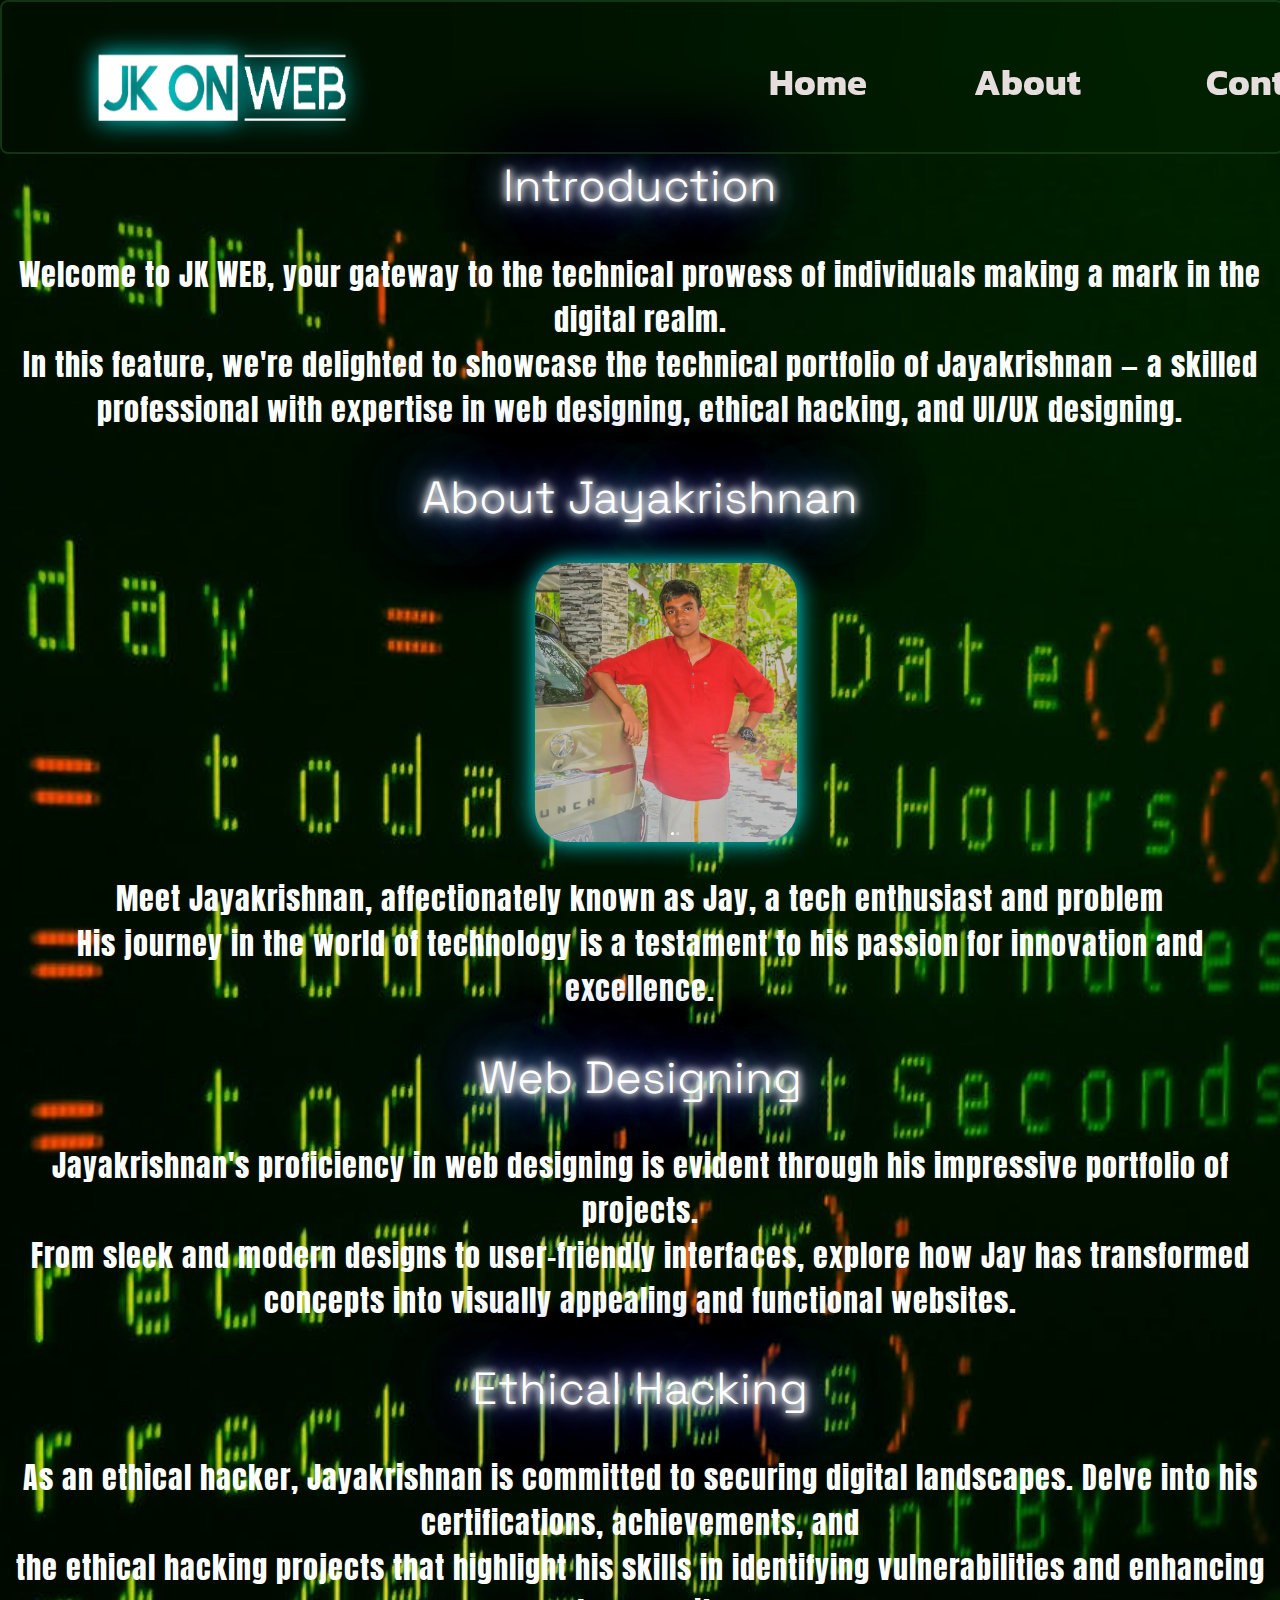
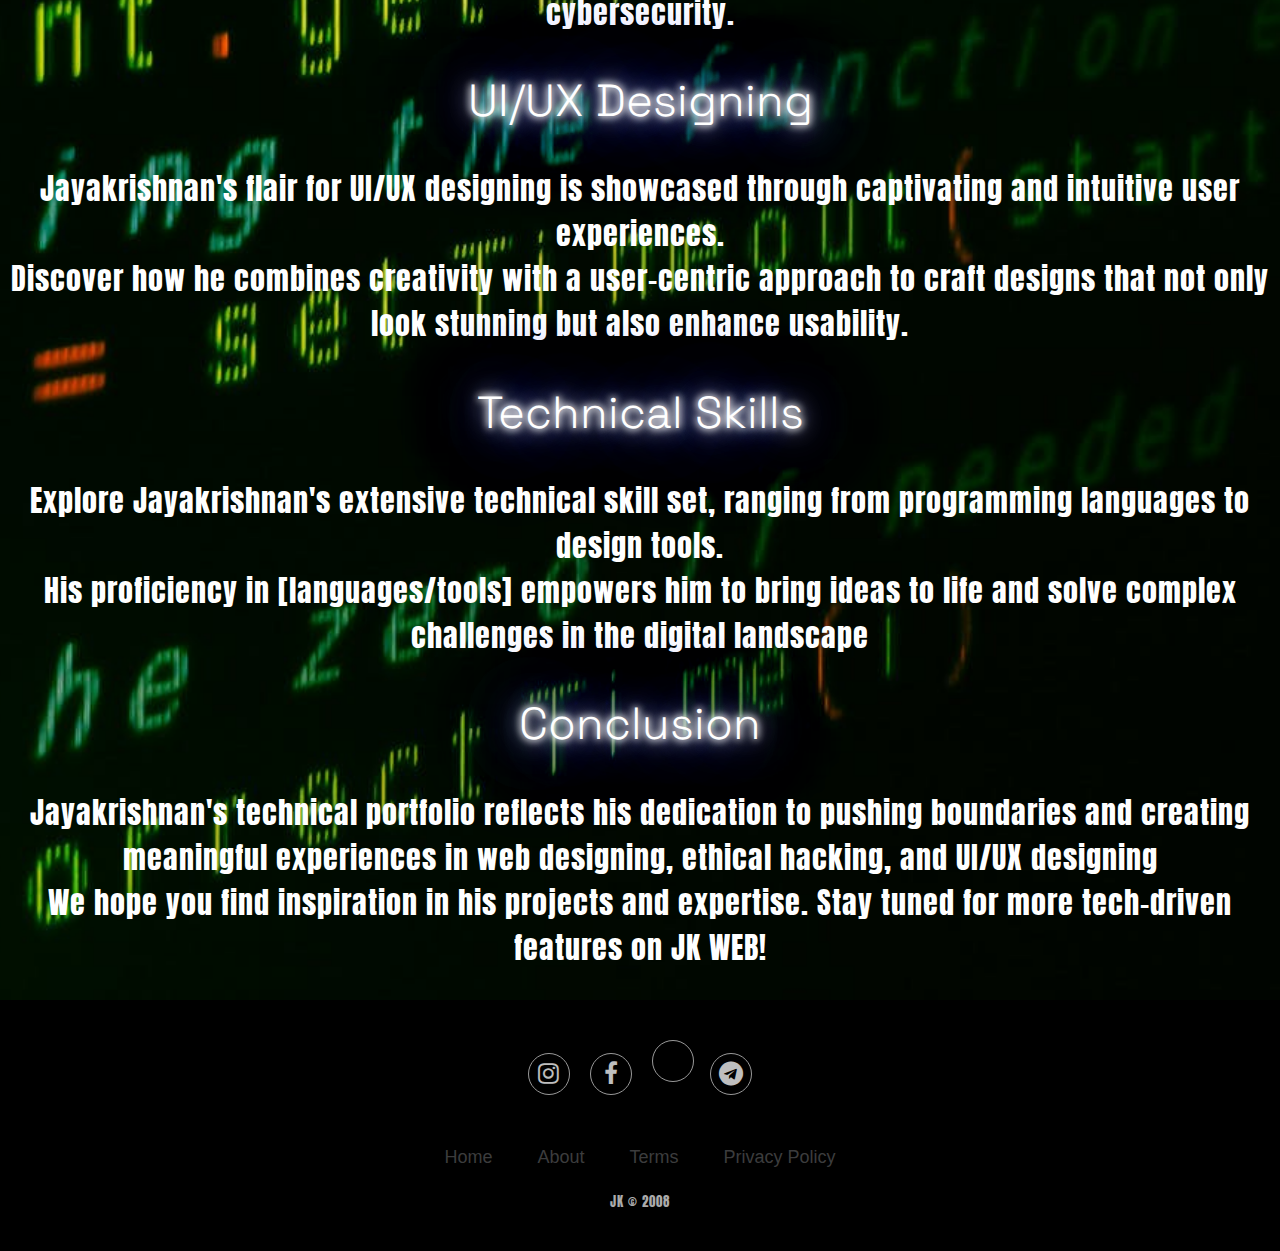
<file: index.html>
<!DOCTYPE html>
<html lang="en">
<head>
    <meta charset="UTF-8">
    <meta name="viewport" content="width=device-width, initial-scale=1.0">
    <title>JK ON WEB</title>
    <link rel="stylesheet" href="style.css" type="text/css">
    <link rel="stylesheet" href="https://cdnjs.cloudflare.com/ajax/libs/font-awesome/4.7.0/css/font-awesome.min.css">
    <link rel="stylesheet" href="https://cdnjs.cloudflare.com/ajax/libs/font-awesome/6.4.2/css/all.min.css" integrity="sha512-z3gLpd7yknf1YoNbCzqRKc4qyor8gaKU1qmn+CShxbuBusANI9QpRohGBreCFkKxLhei6S9CQXFEbbKuqLg0DA==" crossorigin="anonymous" referrerpolicy="no-referrer" />
    <link rel="stylesheet" href="https://cdnjs.cloudflare.com/ajax/libs/font-awesome/4.7.0/css/font-awesome.min.css">
    <link rel="icon" type="image/x-icon" href="jk.png">
    <link rel="stylesheet" href="https://cdnjs.cloudflare.com/ajax/libs/font-awesome/4.7.0/css/font-awesome.min.css">
</head>
<body>
    
        <div class="header">
            <a href="index.html" class="hd"><img class="jkp" src="json.png" alt=""></a>
            <div class="rs">
                <h2 class="hm"><a href="index.html">Home</a></h2>
                <h2 class="ab"><a href="about.html">About</a></h2>
                <h2 class="co"><a href="contact.html">Contact</a></h2>
            </div>

        </div>
        <div class="main-body">
            <br>
                <h2 class="jj">Introduction</h2>
                <p>Welcome to JK WEB, your gateway to the technical prowess of individuals making a mark in the digital realm. <br>
                    In this feature, we're delighted to showcase the technical portfolio of Jayakrishnan — a skilled professional with expertise in web designing, ethical hacking, and UI/UX designing.</p>
            
        
            <section id="about">
                <h2 class="jj">About Jayakrishnan</h2>
                <div class="imag">
                    <img  src="jk.png" alt="Jayakrishnan">
                </div>
                
                <p>Meet Jayakrishnan, affectionately known as Jay, a tech enthusiast and problem <br>
                     His journey in the world of technology is a testament to his passion for innovation and excellence.</p>
            </section>
        
            <section id="web-design">
                <h2 class="jj">Web Designing</h2>
                <p>Jayakrishnan's proficiency in web designing is evident through his impressive portfolio of projects. <br>
                     From sleek and modern designs to user-friendly interfaces, explore how Jay has transformed concepts into visually appealing and functional websites.</p>
            </section>
        
            <section id="ethical-hacking">
                <h2 class="jj">Ethical Hacking</h2>
                <p>As an ethical hacker, Jayakrishnan is committed to securing digital landscapes. Delve into his certifications, achievements, and 
                    <br>the ethical hacking projects that highlight his skills in identifying vulnerabilities and enhancing cybersecurity.</p>
            </section>
        
            <section id="ui-ux-design">
                <h2 class="jj">UI/UX Designing</h2>
                <p>Jayakrishnan's flair for UI/UX designing is showcased through captivating and intuitive user experiences. <br>
                    Discover how he combines creativity with a user-centric approach to craft designs that not only look stunning but also enhance usability.</p>
            </section>
        
            <section id="technical-skills">
                <h2 class="jj">Technical Skills</h2>
                <p>Explore Jayakrishnan's extensive technical skill set, ranging from programming languages to design tools. <br>
                    His proficiency in [languages/tools] empowers him to bring ideas to life and solve complex challenges in the digital landscape</p>
            </section>
        
            <section id="conclusion">
                <h2 class="jj">Conclusion</h2>
                <p>Jayakrishnan's technical portfolio reflects his dedication to pushing boundaries and creating meaningful experiences in web designing, ethical hacking, and UI/UX designing <br>
                     We hope you find inspiration in his projects and expertise. Stay tuned for more tech-driven features on JK WEB!</p>
            </section>

        </div>
        <div class="footer">
            <footer>
                <div class="social"><a href="https://www.instagram.com/__jk_not_007/"><i style="font-size:24px;color:white" class=fa>&#xf16d;</i>
                </a>
                <a href="https://www.facebook.com/jayakrishnan.s.311"><i style="font-size:24px;color:white" class="fa">&#xf09a;</i></a>
                <a href="https://twitter.com/JK_007_2008"><i class="fa-brands fa-x-twitter" style="color: white;"></i>
                </a><a href="https://t.me/JK_PC_007"><i style="font-size:24px;color: white" class="fa">&#xf2c6;</i></a>
            </div>
                <ul class="list-inline">
                    <li class="list-inline-item"><a href="index.html">Home</a></li>
                    
                    <li class="list-inline-item"><a href="about.html">About</a></li>
                    <li class="list-inline-item"><a href="#">Terms</a></li>
                    <li class="list-inline-item"><a href="#">Privacy Policy</a></li>
                </ul>
                <p class="copyright">JK © 2008</p>
            </footer>
        </div>

        <script>
window.onscroll = function() {myFunction()};

var header = document.getElementById("myHeader");
var sticky = header.offsetTop;

function myFunction() {
  if (window.pageYOffset > sticky) {
    header.classList.add("sticky");
  } else {
    header.classList.remove("sticky");
  }
}
</script>

    
</body>
</html>
</file>
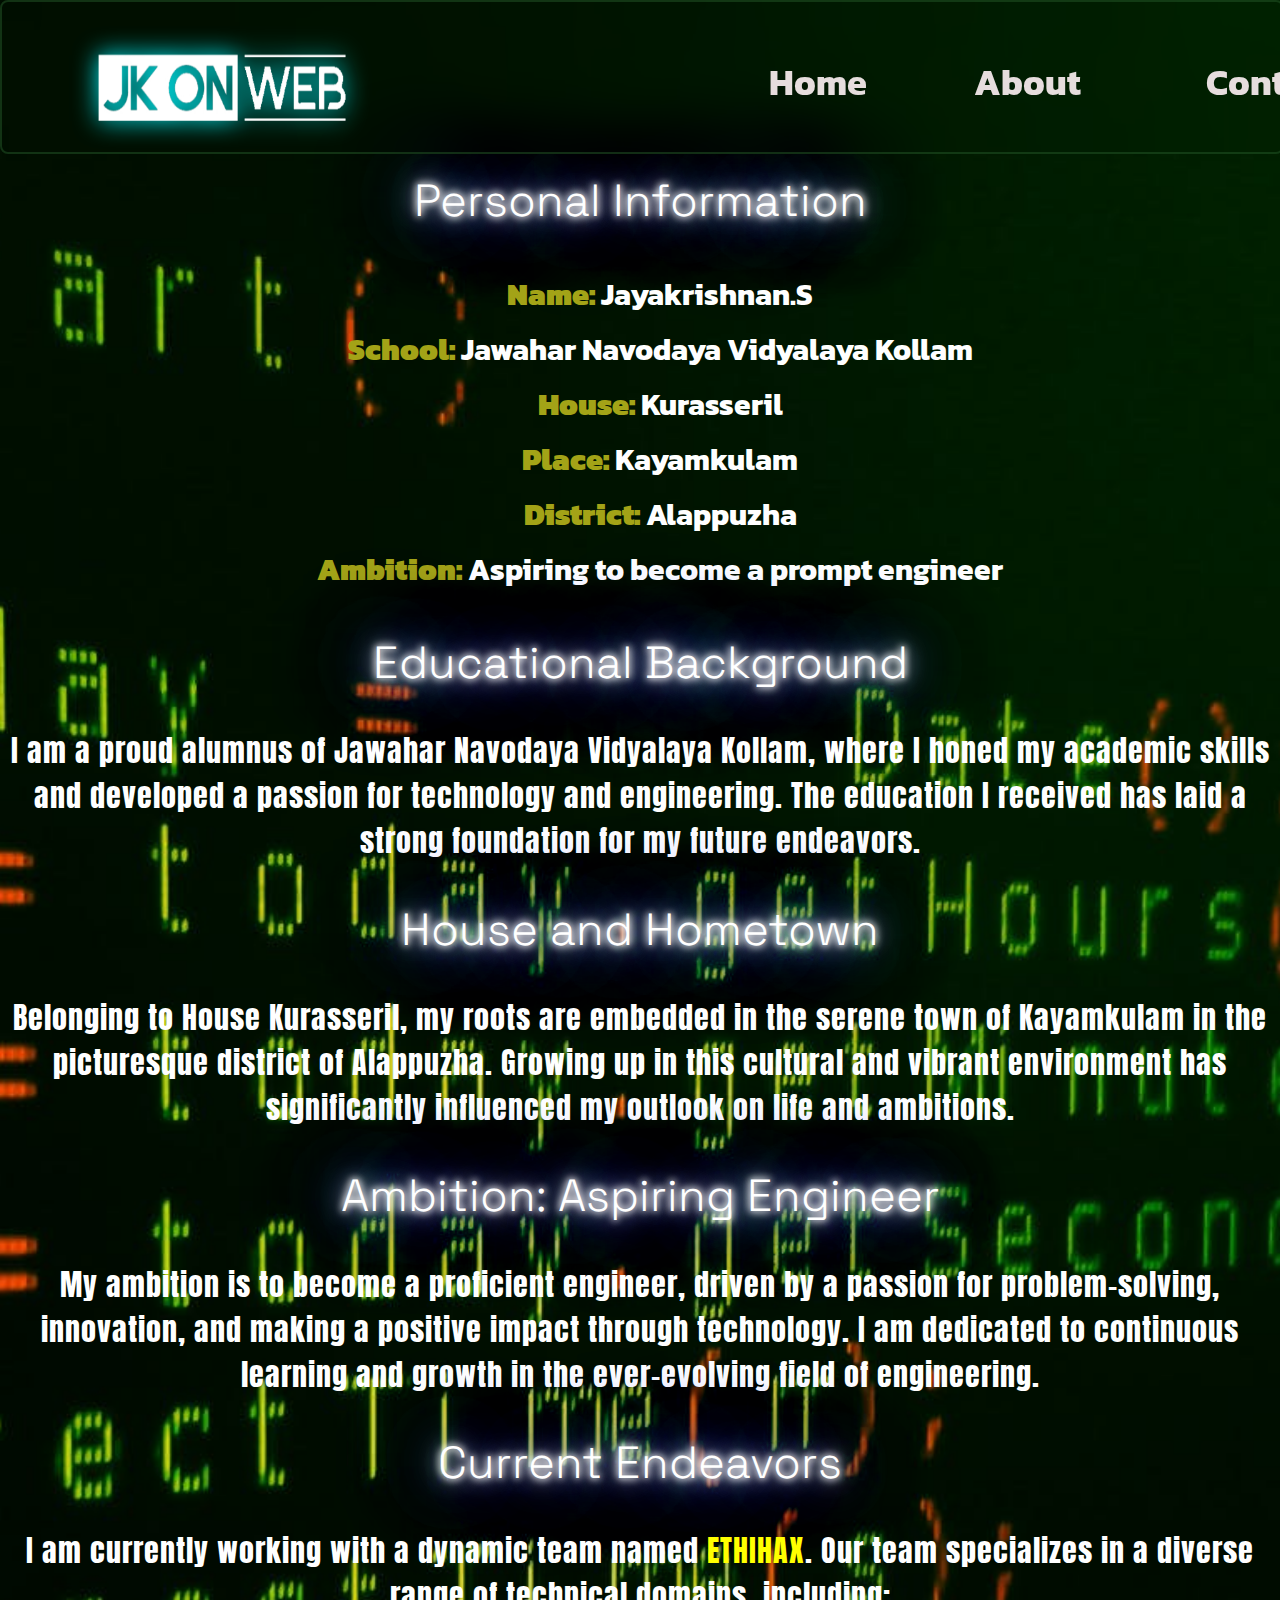
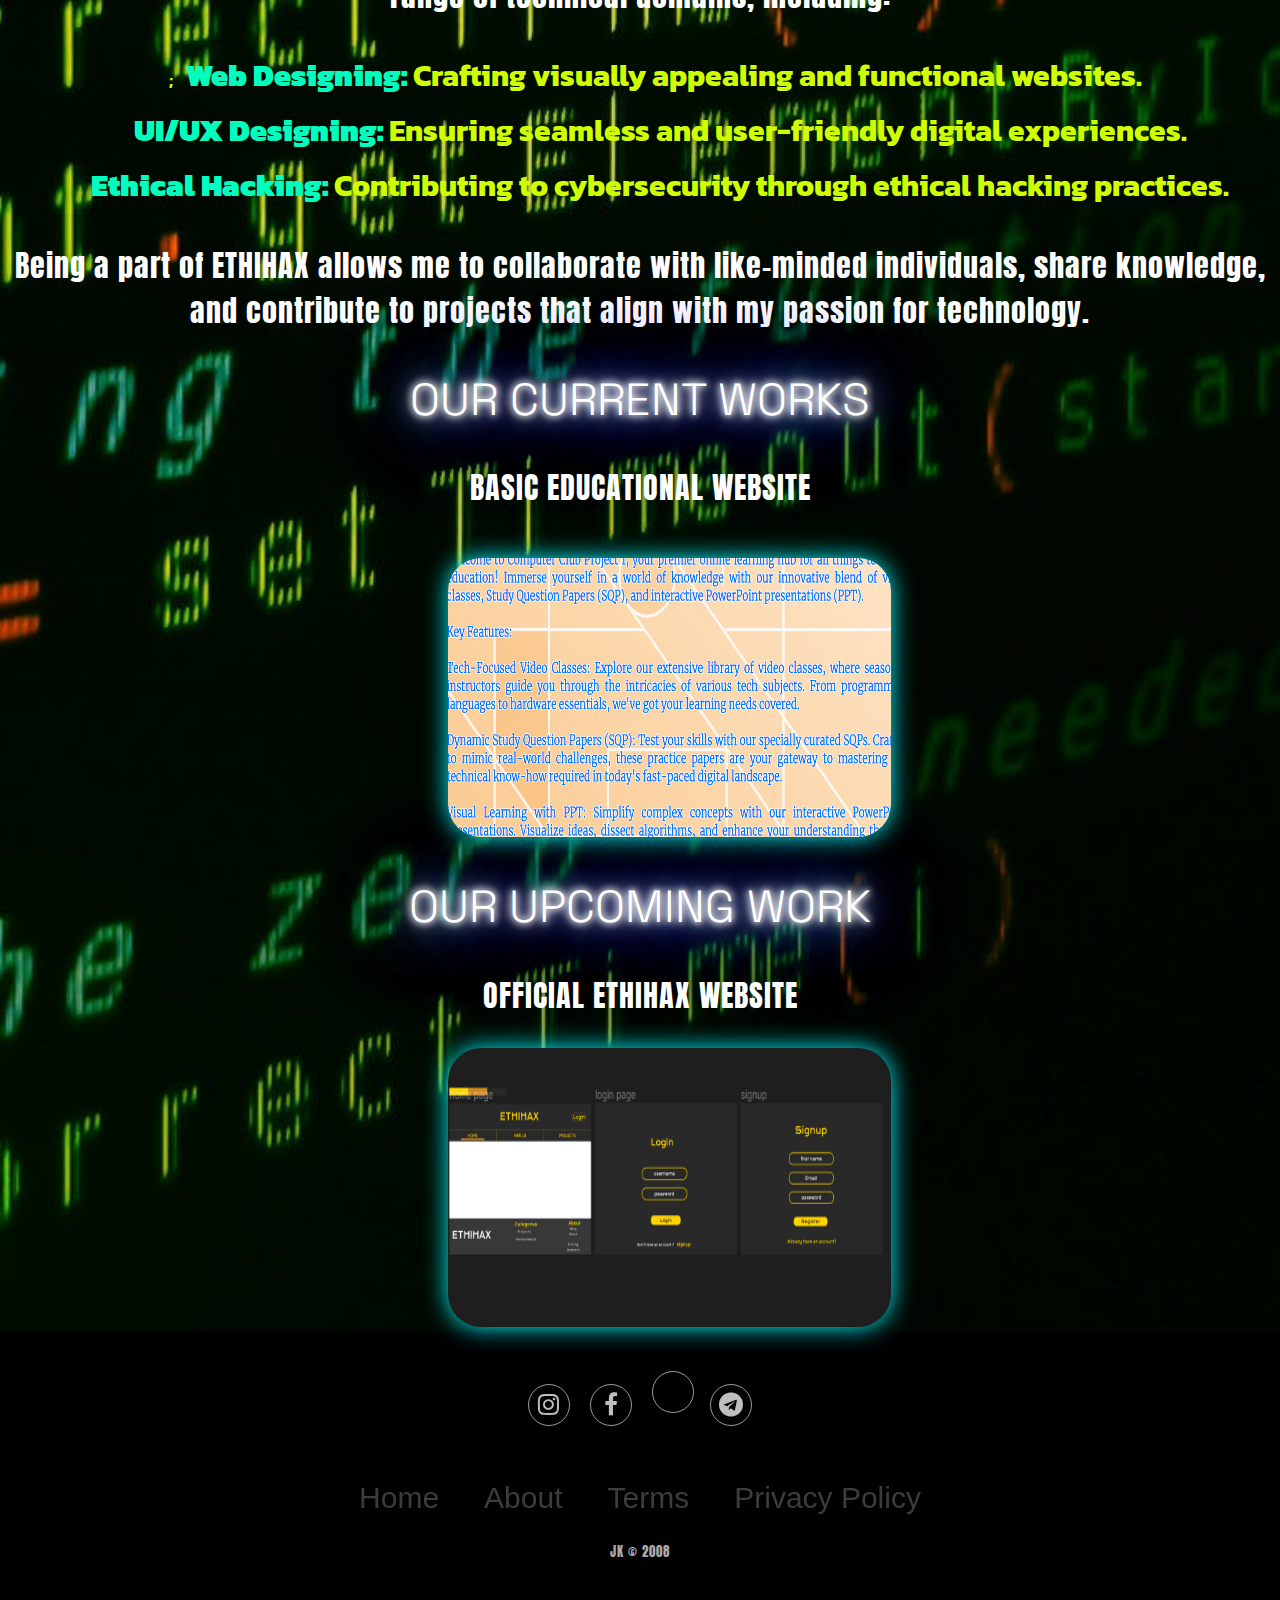
<file: about.html>
<!DOCTYPE html>
<html lang="en">
<head>
    <meta charset="UTF-8">
    <meta name="viewport" content="width=device-width, initial-scale=1.0">
    <title>About JK</title>
    <link rel="stylesheet" href="about.css">
    <link rel="stylesheet" href="https://cdnjs.cloudflare.com/ajax/libs/font-awesome/4.7.0/css/font-awesome.min.css">
    <link rel="stylesheet" href="https://cdnjs.cloudflare.com/ajax/libs/font-awesome/6.4.2/css/all.min.css" integrity="sha512-z3gLpd7yknf1YoNbCzqRKc4qyor8gaKU1qmn+CShxbuBusANI9QpRohGBreCFkKxLhei6S9CQXFEbbKuqLg0DA==" crossorigin="anonymous" referrerpolicy="no-referrer" />
    <link rel="stylesheet" href="https://cdnjs.cloudflare.com/ajax/libs/font-awesome/4.7.0/css/font-awesome.min.css">
    <link rel="icon" type="image/x-icon" href="https://png.pngtree.com/png-vector/20190420/ourmid/pngtree-information-vector-icon-png-image_963973.jpg">
    <link rel="stylesheet" href="https://cdnjs.cloudflare.com/ajax/libs/font-awesome/4.7.0/css/font-awesome.min.css">
</head>
<body>
    <div class="header">
        <a href="index.html" class="hd"><img class="jkp" src="json.png" alt=""></a>
        <div class="rs">
            <h2 class="hm"><a href="index.html">Home</a></h2>
            <h2 class="ab"><a href="about.html">About</a></h2>
            <h2 class="co"><a href="contact.html">Contact</a></h2>
        </div>

    </div>
    <div class="main-body">
        
    
        <section id="personal-info">
            <h2 class="jj">Personal Information</h2>
            <ul class="mn">
                <li><strong style="color: rgb(163, 163, 23);">Name:</strong> Jayakrishnan.S</li><br>
                <li><strong style="color: rgb(163, 163, 23);">School:</strong> Jawahar Navodaya Vidyalaya Kollam</li><br>
                <li><strong style="color: rgb(163, 163, 23);">House:</strong> Kurasseril</li><br>
                <li><strong style="color: rgb(163, 163, 23);">Place:</strong> Kayamkulam</li><br>
                <li><strong style="color: rgb(163, 163, 23);">District:</strong> Alappuzha</li><br>
                <li><strong style="color: rgb(163, 163, 23);">Ambition:</strong> Aspiring to become a prompt engineer</li>
            </ul>
        </section>
    
        <section id="education">
            <h2 class="jj">Educational Background</h2>
            <p>I am a proud alumnus of Jawahar Navodaya Vidyalaya Kollam, where I honed my academic skills and developed a passion for technology and engineering. The education I received has laid a strong foundation for my future endeavors.</p>
        </section>
    
        <section id="hometown">
            <h2 class="jj">House and Hometown</h2>
            <p>Belonging to House Kurasseril, my roots are embedded in the serene town of Kayamkulam in the picturesque district of Alappuzha. Growing up in this cultural and vibrant environment has significantly influenced my outlook on life and ambitions.</p>
        </section>
    
        <section id="ambition">
            <h2 class="jj">Ambition: Aspiring Engineer</h2>
            <p>My ambition is to become a proficient engineer, driven by a passion for problem-solving, innovation, and making a positive impact through technology. I am dedicated to continuous learning and growth in the ever-evolving field of engineering.</p>
        </section>
    
        <section id="current-endeavors">
            <h2 class="jj">Current Endeavors</h2>
            <p>I am currently working with a dynamic team named <strong style="font-weight: lighter;color: yellow;">ETHIHAX</strong>. Our team specializes in a diverse range of technical domains, including:</p>
            <ul class="ml">;
                <li><strong style="color: rgb(0, 255, 191);">Web Designing:</strong> Crafting visually appealing and functional websites.</li><br>
                <li><strong style="color: rgb(0, 255, 191);">UI/UX Designing:</strong> Ensuring seamless and user-friendly digital experiences.</li><br>
                <li><strong style="color: rgb(0, 255, 191);">Ethical Hacking:</strong> Contributing to cybersecurity through ethical hacking practices.</li><br>
            </ul>
            <p>Being a part of ETHIHAX allows me to collaborate with like-minded individuals, share knowledge, and contribute to projects that align with my passion for technology.</p>
        </section>
        <section>
            <h2 class="jj">
                OUR CURRENT WORKS
            </h2>
            <P>BASIC EDUCATIONAL WEBSITE</P><br>
            <a href="https://zedafs.github.io/"><img src="zed.png" alt="" class="imag" ></a><br>
            <h2 class="jj">OUR UPCOMING WORK</h2>
            <P>OFFICIAL ETHIHAX WEBSITE</P>
            <img src="ETHIHAX.png" alt="" class="imag">
        </section>
    </div>
    <div class="footer">
        <footer>
            <div class="social"><a href="https://www.instagram.com/__jk_not_007/"><i style="font-size:24px;color:white" class=fa>&#xf16d;</i>
            </a>
            <a href="https://www.facebook.com/jayakrishnan.s.311"><i style="font-size:24px;color:white" class="fa">&#xf09a;</i></a>
            <a href="https://twitter.com/JK_007_2008"><i class="fa-brands fa-x-twitter" style="color: white;"></i>
            </a><a href="https://t.me/JK_PC_007"><i style="font-size:24px;color: white" class="fa">&#xf2c6;</i></a>
        </div>
            <ul class="list-inline">
                <li class="list-inline-item"><a href="index.html">Home</a></li>
                
                <li class="list-inline-item"><a href="about.html">About</a></li>
                <li class="list-inline-item"><a href="#">Terms</a></li>
                <li class="list-inline-item"><a href="#">Privacy Policy</a></li>
            </ul>
            <p class="copyright">JK © 2008</p>
        </footer>
    </div>

    
    <script>
        window.onscroll = function() {myFunction()};
        
        var header = document.getElementById("myHeader");
        var sticky = header.offsetTop;
        
        function myFunction() {
          if (window.pageYOffset > sticky) {
            header.classList.add("sticky");
          } else {
            header.classList.remove("sticky");
          }
        }
        </script>

</body>
</html>
</file>
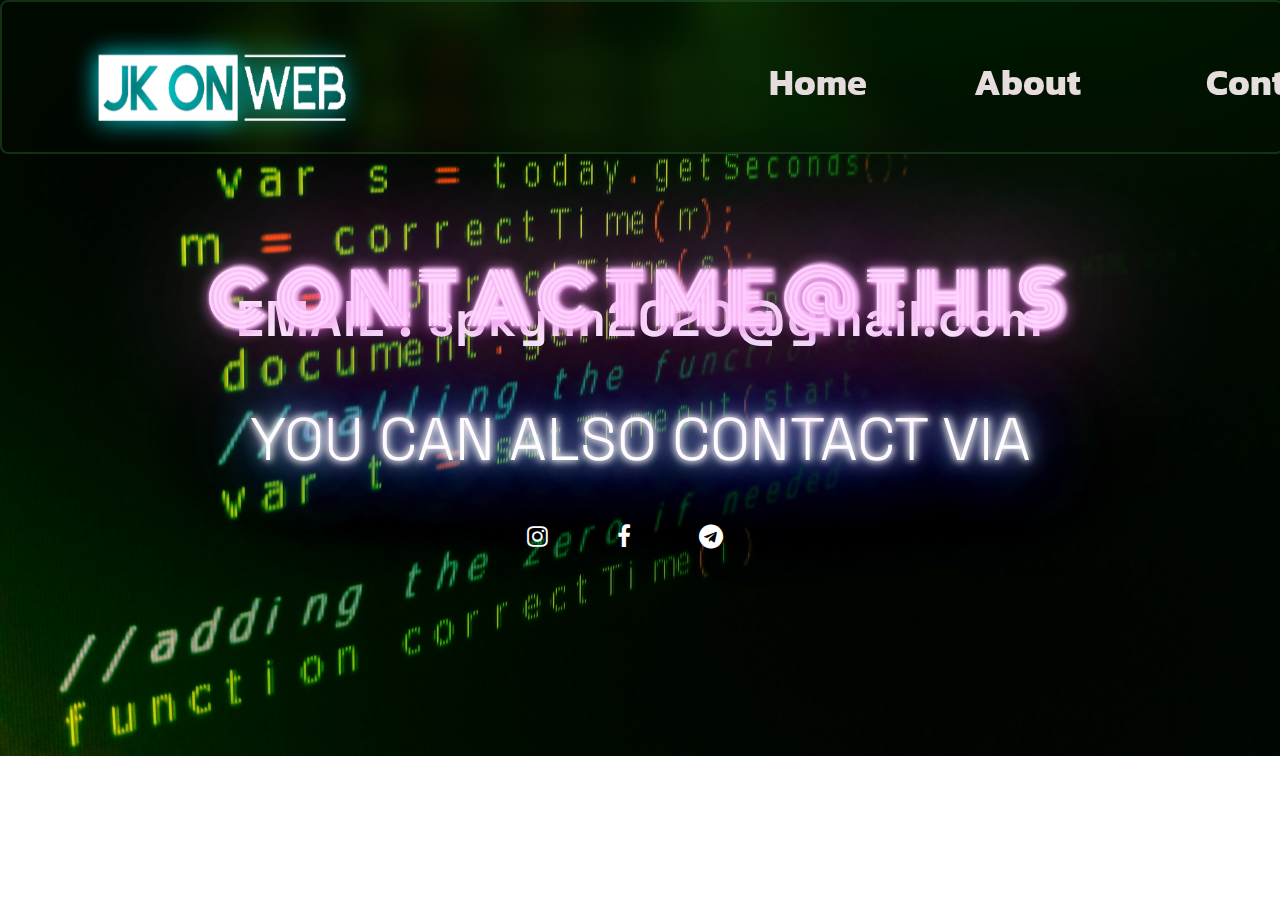
<file: contact.html>
<!DOCTYPE html>
<html lang="en">
<head>
    <meta charset="UTF-8">
    <meta name="viewport" content="width=device-width, initial-scale=1.0">
    <title>Contact me</title>
    <link rel="stylesheet" href="contact.css">
    <link rel="stylesheet" href="https://cdnjs.cloudflare.com/ajax/libs/font-awesome/4.7.0/css/font-awesome.min.css">
    <link rel="stylesheet" href="https://cdnjs.cloudflare.com/ajax/libs/font-awesome/6.4.2/css/all.min.css" integrity="sha512-z3gLpd7yknf1YoNbCzqRKc4qyor8gaKU1qmn+CShxbuBusANI9QpRohGBreCFkKxLhei6S9CQXFEbbKuqLg0DA==" crossorigin="anonymous" referrerpolicy="no-referrer" />
    <link rel="stylesheet" href="https://cdnjs.cloudflare.com/ajax/libs/font-awesome/4.7.0/css/font-awesome.min.css">
    <link rel='stylesheet' href='https://cdnjs.cloudflare.com/ajax/libs/font-awesome/4.7.0/css/font-awesome.min.css'>
    <link rel="icon" type="image/x-icon" href="https://illustoon.com/photo/7817.png">
    <link rel="stylesheet" href="https://cdnjs.cloudflare.com/ajax/libs/font-awesome/4.7.0/css/font-awesome.min.css">
</head>
</head>
<body>
    <div class="header">
        <a href="index.html" class="hd"><img class="jkp" src="json.png" alt=""></a>
        <div class="rs">
            <h2 class="hm"><a href="index.html">Home</a></h2>
            <h2 class="ab"><a href="about.html">About</a></h2>
            <h2 class="co"><a href="contact.html">Contact</a></h2>
        </div>


    </div>
    <div class="main-body">
        <h1 class="neon" data-text="U">CON<span class="flicker-slow">TACT</span>ME<span class="flicker-fast">@</span>THIS </h1>
       <br>
       <br>
       <br><br><br><p>EMAIL : spkylm2020@gmail.com</p>
    </div>
    <h1 class="jj">YOU CAN ALSO CONTACT VIA</h1>
    <div class="social"><a href="https://www.instagram.com/__jk_not_007/"><i style="font-size:24px;color:white" class=fa>&#xf16d;</i>
    </a>
    <a href="https://www.facebook.com/jayakrishnan.s.311"><i style="font-size:24px;color:white" class="fa fa-facebook"></i>
    </a>
    <a href="https://twitter.com/JK_007_2008"><i class="fa-brands fa-x-twitter" style="color: white;"></i>
    </a><a href="https://t.me/JK_PC_007"><i style="font-size:24px;color: white" class="fa fa-telegram"></i></a>
    </div>
</body>
</html>
</file>
<file: style.css>
@import url('https://fonts.googleapis.com/css2?family=Kanit&family=Press+Start+2P&display=swap');
@import url('https://fonts.googleapis.com/css2?family=Anton&family=Kanit&display=swap');
@import url('https://fonts.googleapis.com/css2?family=Kanit&family=Space+Grotesk:wght@500&display=swap');
.header{
    color: rgb(197, 180, 180);
    width: 100%;
    height: 150px;
    display: flex;
    background: transparent;
    backdrop-filter: blur(20px);
    border: 2px solid rgba(36, 87, 39, 0.5);
    border-radius: 8px;
    

}
.rs{
    display: flex;
    padding-top: 20px;
}
.hm{
  padding-left: 115%;
    font-size: 36px;
    padding-top: 1%;
    font-family: kanit;
    
    
}
.ab{
    padding-left: 32%;
    padding-top: 1%;
    font-size: 36px;
    font-family: kanit;
}
.co{
    padding-left: 37%;
    padding-top: 1%;
    font-size: 36px;
    font-family: kanit;
}
.hd{
    padding-left: 5%;
    font-size: 54px;
    padding-top: 0%;
    font-family: kanit;
    
}
a{
    text-decoration: none;
    color: #fff;
}
body{
    margin-right: -1px;
    margin-left: -1px;
    margin-top: -1px;
    
        /* Set background properties */
        background-image: url('greg-rakozy-oMpAz-DN-9I-unsplash.jpg'); /* Replace with the actual path to your image */
        background-size: cover; /* Cover the entire background */
        background-position: center; /* Center the image */
        background-repeat: no-repeat; /* Do not repeat the image */
        margin: 0; /* Remove default margin */
        padding: 0; /* Remove default padding */
        font-family: 'Arial', sans-serif; /* Set your preferred font */
    }
    
    /* Add additional styles for your content if needed */
    
    
.main-body{
    margin-top: 0px;
    

}

li {
    list-style-type: none;
    display: inline-block;
    margin: 5px 10px;
  
  }
  
  h2 > a {
    color: #e6dddd;
    text-decoration: none;
    display: inline-block;
    position: relative;
  }
  
  h2 > a::after {
    content: "";
    display: block;
    margin: auto;
    height: 3px;
    width: 0;
    top: 5px;
    background: transparent;
    transition: all 0.3s;
    
  }
  
  h2 > a:hover::after, li > a.active-nav::after {
    width: 100%;
    background: rgb(255, 247, 247);
  }
img{
    width: 262px;
    height: 279px;
    filter: drop-shadow(0 0 0.75rem rgb(0, 247, 255));
    border-radius: 33px;

}
p{
    font-size: 30px;
    text-align: center;
    font-size: 30px;
    color: rgb(255, 255, 255);
    letter-spacing: 1px;
    font-family:Anton ;
}
.jj{
    text-align: center;
    font-size: 45px;
    color: #ffffff;
    font-weight: 200;
    font-family: Space Grotesk;
    text-shadow:
    color: #fff;
    text-shadow:
    0 0 7px #fff,
    0 0 10px #fff,
    0 0 21px #fff,
    0 0 42px #5271ff,
    0 0 82px #5271ff,
    0 0 92px #5271ff,
    0 0 102px #5271ff,
    0 0 151px #5271ff;
    animation: flicker 1.5s infinite alternate; 

      
}
@keyframes flicker {
    
    0%, 18%, 22%, 25%, 53%, 57%, 100% {
  
        text-shadow:
        0 0 4px #fff,
        0 0 11px #fff,
        0 0 19px #fff,
        0 0 40px #0fa,
        0 0 80px #0fa,
        0 0 90px #0fa,
        0 0 100px #0fa,
        0 0 150px #0fa;
    
    }
    
    20%, 24%, 55% {        
        text-shadow: none;
    }    
  }

.imag{
    width: 262px;
    align-items: center;
    
    margin-left: 535px;
}
.header {
    position: fixed;
    top: 0;
    width: 100%;
  }
  
  .header + .main-body {
    padding-top: 102px;
  }
  .footer {
    padding:40px 0;
    background-color:#000000;
    color:#4b4c4d;
  }
  
  .footer ul {
    padding:0;
    list-style:none;
    text-align:center;
    font-size:18px;
    line-height:1.6;
    margin-bottom:0;
  }
  
  .footer li {
    padding:0 10px;
  }
  
  .footer ul a {
    color:inherit;
    text-decoration:none;
    opacity:0.8;
  }
  
  .footer ul a:hover {
    opacity:1;
  }
  
  .footer .social {
    text-align:center;
    padding-bottom:25px;
  }
  
  .footer .social > a {
    font-size:24px;
    width:40px;
    height:40px;
    line-height:40px;
    display:inline-block;
    text-align:center;
    border-radius:50%;
    border:1px solid #ccc;
    margin:0 8px;
    color:inherit;
    opacity:0.75;
  }
  
  .footer .social > a:hover {
    opacity:0.9;
  }
  
  .footer .copyright {
    margin-top:15px;
    text-align:center;
    font-size:13px;
    color:#aaa;
    margin-bottom:0;
  }
  .jkp{
    height: 306px;
    margin-top: -57px;
    width: 315px;
}
</file>
<file: about.css>
@import url('https://fonts.googleapis.com/css2?family=Kanit&family=Press+Start+2P&display=swap');
@import url('https://fonts.googleapis.com/css2?family=Anton&family=Kanit&display=swap');
@import url('https://fonts.googleapis.com/css2?family=Kanit&family=Space+Grotesk:wght@500&display=swap');
.header{
    color: rgb(197, 180, 180);
    width: 100%;
    height: 150px;
    display: flex;
    background: transparent;
    backdrop-filter: blur(20px);
    border: 2px solid rgba(36, 87, 39, 0.5);
    border-radius: 8px;
    

}
.rs{
    display: flex;
    padding-top: 20px;
}
.hm{
  padding-left: 115%;
    font-size: 36px;
    padding-top: 1%;
    font-family: kanit;
    
    
}
.ab{
    padding-left: 32%;
    padding-top: 1%;
    font-size: 36px;
    font-family: kanit;
}
.co{
    padding-left: 37%;
    padding-top: 1%;
    font-size: 36px;
    font-family: kanit;
}
.hd{
    padding-left: 5%;
    font-size: 54px;
    padding-top: 0%;
    font-family: kanit;
    
}
a{
    text-decoration: none;
    color: #fff;
}
body{
    margin-right: -1px;
    margin-left: -1px;
    margin-top: -1px;
    
        /* Set background properties */
        background-image: url('greg-rakozy-oMpAz-DN-9I-unsplash.jpg'); /* Replace with the actual path to your image */
        background-size: cover; /* Cover the entire background */
        background-position: center; /* Center the image */
        background-repeat: no-repeat; /* Do not repeat the image */
        margin: 0; /* Remove default margin */
        padding: 0; /* Remove default padding */
        font-family: 'Arial', sans-serif; /* Set your preferred font */
    }
    
    /* Add additional styles for your content if needed */
    
    
.main-body{
    margin-top: 33px;
    

}

li {
    list-style-type: none;
    display: inline-block;
    margin: 5px 10px;
    font-size: 30px;
  
  }
  
  h2 > a {
    color: #e6dddd;
    text-decoration: none;
    display: inline-block;
    position: relative;
  }
  
  h2 > a::after {
    content: "";
    display: block;
    margin: auto;
    height: 3px;
    width: 0;
    top: 5px;
    background: transparent;
    transition: all 0.3s;
    
  }
  
  h2 > a:hover::after, li > a.active-nav::after {
    width: 100%;
    background: rgb(255, 247, 247);
  }
img{
    width: 262px;
    height: 279px;
    filter: drop-shadow(0 0 0.75rem rgb(0, 247, 255));
    border-radius: 33px;

}
p{
    font-size: 30px;
    text-align: center;
    font-size: 30px;
    color: rgb(255, 255, 255);
    letter-spacing: 1px;
    font-family:Anton ;
}
.jj{
    text-align: center;
    font-size: 45px;
    color: #ffffff;
    font-weight: 200;
    font-family: Space Grotesk;
    text-shadow:
    color: #fff;
    text-shadow:
    0 0 7px #fff,
    0 0 10px #fff,
    0 0 21px #fff,
    0 0 42px #5271ff,
    0 0 82px #5271ff,
    0 0 92px #5271ff,
    0 0 102px #5271ff,
    0 0 151px #5271ff;
    animation: flicker 1.5s infinite alternate; 

      
}
@keyframes flicker {
    
    0%, 18%, 22%, 25%, 53%, 57%, 100% {
  
        text-shadow:
        0 0 4px #fff,
        0 0 11px #fff,
        0 0 19px #fff,
        0 0 40px #0fa,
        0 0 80px #0fa,
        0 0 90px #0fa,
        0 0 100px #0fa,
        0 0 150px #0fa;
    
    }
    
    20%, 24%, 55% {        
        text-shadow: none;
    }    
  }

.imag{
    width: 443px;
    align-items: center;
    
    margin-left: 448px;
}
.header {
    position: fixed;
    top: 0;
    width: 100%;
  }
  
  .header + .main-body {
    padding-top: 102px;
  }
  .footer {
    padding:40px 0;
    background-color:#000000;
    color:#4b4c4d;
  }
  
  .footer ul {
    padding:0;
    list-style:none;
    text-align:center;
    font-size:18px;
    line-height:1.6;
    margin-bottom:0;
  }
  
  .footer li {
    padding:0 10px;
  }
  
  .footer ul a {
    color:inherit;
    text-decoration:none;
    opacity:0.8;
  }
  
  .footer ul a:hover {
    opacity:1;
  }
  
  .footer .social {
    text-align:center;
    padding-bottom:25px;
  }
  
  .footer .social > a {
    font-size:24px;
    width:40px;
    height:40px;
    line-height:40px;
    display:inline-block;
    text-align:center;
    border-radius:50%;
    border:1px solid #ccc;
    margin:0 8px;
    color:inherit;
    opacity:0.75;
  }
  
  .footer .social > a:hover {
    opacity:0.9;
  }
  
  .footer .copyright {
    margin-top:15px;
    text-align:center;
    font-size:13px;
    color:#aaa;
    margin-bottom:0;
  }
  .jkp{
    height: 306px;
    margin-top: -57px;
    width: 315px;
}
  .mn{
    color: white;
    text-align:center;
    font-family: kanit;
    font-weight: bold;
  }
  .ml{
    color: rgb(208, 255, 0);
    text-align:center;
    font-family: kanit;
    font-weight: bold;
  }
</file>
<file: contact.css>
@import url('https://fonts.googleapis.com/css2?family=Kanit&family=Press+Start+2P&display=swap');
@import url('https://fonts.googleapis.com/css2?family=Anton&family=Kanit&display=swap');
@import url('https://fonts.googleapis.com/css2?family=Kanit&family=Space+Grotesk:wght@500&display=swap');
@import url(https://fonts.googleapis.com/css?family=Monoton);
.header{
    color: rgb(197, 180, 180);
    width: 100%;
    height: 150px;
    display: flex;
    background: transparent;
    backdrop-filter: blur(20px);
    border: 2px solid rgba(36, 87, 39, 0.5);
    border-radius: 8px;
    

}
.rs{
    display: flex;
    padding-top: 20px;
}
.hm{
  padding-left: 115%;
    font-size: 36px;
    padding-top: 1%;
    font-family: kanit;
    
    
}
.ab{
    padding-left: 32%;
    padding-top: 1%;
    font-size: 36px;
    font-family: kanit;
}
.co{
    padding-left: 37%;
    padding-top: 1%;
    font-size: 36px;
    font-family: kanit;
}
.hd{
    padding-left: 5%;
    font-size: 54px;
    padding-top: 0%;
    font-family: kanit;
    
}
a{
    text-decoration: none;
    color: #fff;
}
body{
    margin-right: -1px;
    margin-left: -1px;
    margin-top: -1px;
    
        /* Set background properties */
        background-image: url('greg-rakozy-oMpAz-DN-9I-unsplash.jpg'); /* Replace with the actual path to your image */
        background-size: cover; /* Cover the entire background */
        background-position: center; /* Center the image */
        background-repeat: no-repeat; /* Do not repeat the image */
        margin: 0; /* Remove default margin */
        padding: 0; /* Remove default padding */
        font-family: 'Arial', sans-serif; /* Set your preferred font */
    }
    
    /* Add additional styles for your content if needed */
    
    
.main-body{
    MARGIN-TOP: 45PX;
    

}

li {
    list-style-type: none;
    display: inline-block;
    margin: 5px 10px;
  
  }
  
  h2 > a {
    color: #e6dddd;
    text-decoration: none;
    display: inline-block;
    position: relative;
  }
  
  h2 > a::after {
    content: "";
    display: block;
    margin: auto;
    height: 3px;
    width: 0;
    top: 5px;
    background: transparent;
    transition: all 0.3s;
    
  }
  
  h2 > a:hover::after, li > a.active-nav::after {
    width: 100%;
    background: rgb(255, 247, 247);
  }
img{
    width: 262px;
    height: 279px;
    filter: drop-shadow(0 0 0.75rem rgb(0, 247, 255));
    border-radius: 33px;

}
p{
    
    text-align: center;
    font-family: Space GrotesK;
    color: rgb(255, 255, 255);
    letter-spacing: 1px;
    font-weight: bold;
}
.jj{
    text-align: center;
    font-size: 60px;
    color: #ffffff;
    font-weight: 200;
    font-family: Space GrotesK;
    text-shadow:
    color: #fff;
    text-shadow:
    0 0 7px #fff,
    0 0 10px #fff,
    0 0 21px #fff,
    0 0 42px #5271ff,
    0 0 82px #5271ff,
    0 0 92px #5271ff,
    0 0 102px #5271ff,
    0 0 151px #5271ff;
    animation: flicker 1.5s infinite alternate; 

      
}
@keyframes flicker {
    
    0%, 18%, 22%, 25%, 53%, 57%, 100% {
  
        text-shadow:
        0 0 4px #fff,
        0 0 11px #fff,
        0 0 19px #fff,
        0 0 40px #0fa,
        0 0 80px #0fa,
        0 0 90px #0fa,
        0 0 100px #0fa,
        0 0 150px #0fa;
    
    }
    
    20%, 24%, 55% {        
        text-shadow: none;
    }    
  }

.imag{
    width: 262px;
    align-items: center;
    
    margin-left: 535px;
}
.header {
    position: fixed;
    top: 0;
    width: 100%;
  }
  
  .header + .main-body {
    padding-top: 102px;
  }
  .footer {
    padding:40px 0;
    background-color:#000000;
    color:#4b4c4d;
  }
  
  .footer ul {
    padding:0;
    list-style:none;
    text-align:center;
    font-size:18px;
    line-height:1.6;
    margin-bottom:0;
  }
  
  .footer li {
    padding:0 10px;
  }
  
  .footer ul a {
    color:inherit;
    text-decoration:none;
    opacity:0.8;
  }
  
  .footer ul a:hover {
    opacity:1;
  }
  
  .footer .social {
    text-align:center;
    padding-bottom:25px;
  }
  
  .footer .social > a {
    font-size:24px;
    width:40px;
    height:40px;
    line-height:40px;
    display:inline-block;
    text-align:center;
    border-radius:50%;
    border:1px solid #ccc;
    margin:0 8px;
    color:inherit;
    opacity:0.75;
  }
  
  .footer .social > a:hover {
    opacity:0.9;
  }
  
  .footer .copyright {
    margin-top:15px;
    text-align:center;
    font-size:13px;
    color:#aaa;
    margin-bottom:0;
  }
  .jkp{
    height: 306px;
    margin-top: -57px;
    width: 315px;
}
  .social{
    text-align: center;
    letter-spacing: 30px;
    font-size: 30px;
  }
  .neon{
    font-family: 'Monoton', cursive;
    font-size:70px;
    color: #FFD5FF;
    position:absolute;
    top: 28%;
    left: 50%;
    transform: translate(-50%, -50%);
    font-weight: 400;
    letter-spacing: 8px;
    text-shadow: 1px 0px 4px #FFD5FF, 2px 0px 4px #FFD5FF, 3px 0px 4px #FFD5FF, 2px 0px 3px #D42CCA, 2px 3px 15px #D42CCA, 2px 0px 15px, 5px 0px 125px, 20px 0vw 200px #D42CCA,40px 0vw 200px #D42CCA;
  }
  
  .flicker-slow{
    animation: flicker 3s linear infinite;
  }
  
  .flicker-fast{
    animation: flicker 1s linear infinite;
  }
  
  @keyframes flicker {
      0%, 19.999%, 22%, 62.999%, 64%, 64.999%, 70%, 100% {
          //text-shadow: none;
      opacity: .99;
          
      }
      20%, 21.999%, 63%, 63.999%, 65%, 69.999% {
          opacity: 0.4;
      }
  }
  p{
    font-size: 50px;
  }
</file>
